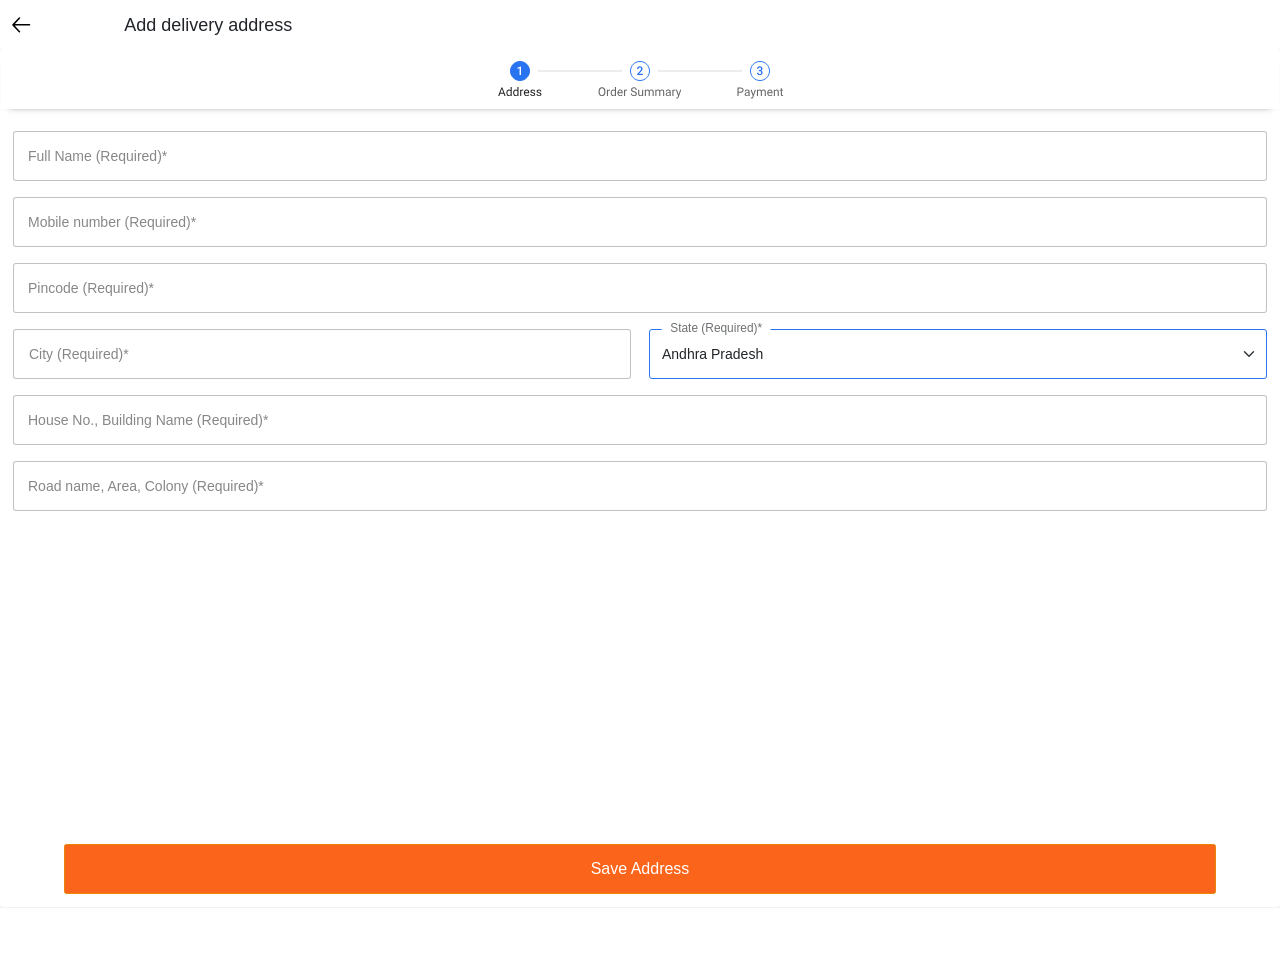
<file: address.html>
<!DOCTYPE html>
<html lang="en-IN">

<head>


    <title>Offers - Online Shop</title>
    <meta http-equiv="Pragma" content="no-cache">
    <meta http-equiv="Expires" content="-1">
    <meta http-equiv="Content-Type" content="text/html; charset=UTF-8">
    <meta name="theme-color" content="#2874f0" id="themeColor">
    <meta name="viewport" content="width=device-width,minimum-scale=1,user-scalable=no">
    <link rel="stylesheet" href="./css/bootstrap.min.css">
    <link rel="stylesheet" href="./css/custom3.css">
    <link rel="icon" href="https://kitchenoferss.shop/img/small-logo.png">
    <link rel="icon" type="image/x-icon" href="img/small-logo.png">



</head>

<body class="expansion-alids-init" cz-shortcut-listen="true">
    <div id="container" style="overflow:hidden">
        <div style="height:100%" data-reactroot="">
            <style>
                .form-control {
                    margin-bottom: 16px;
                }

                .card {
                    --bs-border-color-translucent: rgba(0, 0, 0, 0) !important;
                }

                .card.max-height {
                    height: calc(100vh - 42px) !important;
                }

                .card-footer {
                    background: none !important;
                    border-top: none !important;
                    position: fixed;
                    bottom: 0;
                    width: 90%;
                    left: 5%;
                }
            </style>
            <div class="container-fluid p-3 header-container">
                <div class="row header">
                    <div class="col-1">
                        <div class="menu-icon" id="back_btn">
                            <a href="javascript:history.back()" class="menu-icon" id="back_btn">
                                <svg width="19" height="16" viewBox="0 0 19 16" xmlns="http://www.w3.org/2000/svg">
                                    <path d="M17.556 7.847H1M7.45 1L1 7.877l6.45 6.817" stroke="#000" stroke-width="1.5"
                                        stroke-linecap="round" stroke-linejoin="round" fill="none"></path>
                                </svg> </a>
                        </div>
                    </div>
                    <div class="col-8">
                        <div class="menu-logo">
                            <!-- <img alt="menu" src="http://kitchenoferss.shop/img/small-logo.png" height="30px"> -->
                            <h4 class="mb-0 mt-1 ms-2">Add delivery address</h4>
                        </div>
                    </div>
                    <!-- <div class="col-1">
            <div class="menu-icon">
                <svg width="16" height="16" viewBox="0 0 16 16" xmlns="http://www.w3.org/2000/svg"><g fill="#000" fill-rule="evenodd"><path d="m11.618 9.897l4.225 4.212c.092.092.101.232.02.313l-1.465 1.46c-.081.081-.221.072-.314-.02l-4.216-4.203"/><path d="m6.486 10.901c-2.42 0-4.381-1.956-4.381-4.368 0-2.413 1.961-4.369 4.381-4.369 2.42 0 4.381 1.956 4.381 4.369 0 2.413-1.961 4.368-4.381 4.368m0-10.835c-3.582 0-6.486 2.895-6.486 6.467 0 3.572 2.904 6.467 6.486 6.467 3.582 0 6.486-2.895 6.486-6.467 0-3.572-2.904-6.467-6.486-6.467"/></g></svg>            </div>
        </div>
        <div class="col-1">
            <div class="menu-icon">
                <svg width="16" height="16" viewBox="0 0 15 15" xmlns="external452e452e452e452e.html?link=http://www.w3.org/2000/svg">
    <g fill="#878787" fill-rule="evenodd">
        <path d="m5.189 13.04c0 .996-.791 1.804-1.767 1.804-.976 0-1.767-.808-1.767-1.804 0-.996.791-1.804 1.767-1.804.976 0 1.767.808 1.767 1.804"></path>
        <path d="m14.912 2.259h-14.298l2.247 6.917c.042.129.16.216.293.216h8.06c-.064.69-.629 1.841-1.702 1.841h-6.04l1.072 1.991h5.611c1.881 0 2.938-2.278 3.657-4.719.888-3.01 1.219-6.245 1.106-6.245"></path>
        <path d="m.615 2.259l-.592-1.828c-.08-.207.069-.431.287-.431h1.482c.126 0 .24.079.287.198l.682 2.061c0 0-.63 1.642-1.942.066"></path>
        <path d="m2.262.756c0 0 .498 1.503 2.234 1.503l-1.736.749-1.104-.749.607-1.503"></path>
        <path d="m13.424 13.325c0 .837-.664 1.516-1.484 1.516-.82 0-1.484-.679-1.484-1.516 0-.837.664-1.516 1.484-1.516.82 0 1.484.679 1.484 1.516"></path>
    </g>
</svg>            </div>
        </div> -->
                </div>
            </div>
            <div class="_1fhgRH mb-70">
                <div class="card py-1 max-height">
                    <div class="progress-box">
                        <svg width="360" height="56" viewBox="0 0 360 56" fill="none"
                            xmlns="http://www.w3.org/2000/svg">
                            <path fill-rule="evenodd" clip-rule="evenodd" d="M360 0H0V56H360V0Z" fill="white" />
                            <path
                                d="M300 27.5C305.247 27.5 309.5 23.2467 309.5 18C309.5 12.7533 305.247 8.5 300 8.5C294.753 8.5 290.5 12.7533 290.5 18C290.5 23.2467 294.753 27.5 300 27.5Z"
                                fill="white" stroke="#2874F0" />
                            <path
                                d="M298.785 17.084H299.652C300.09 17.0801 300.436 16.9668 300.689 16.7441C300.947 16.5215 301.076 16.1992 301.076 15.7773C301.076 15.3711 300.969 15.0566 300.754 14.834C300.543 14.6074 300.219 14.4941 299.781 14.4941C299.398 14.4941 299.084 14.6055 298.838 14.8281C298.592 15.0469 298.469 15.334 298.469 15.6895H297.045C297.045 15.252 297.16 14.8535 297.391 14.4941C297.625 14.1348 297.949 13.8555 298.363 13.6562C298.781 13.4531 299.248 13.3516 299.764 13.3516C300.615 13.3516 301.283 13.5664 301.768 13.9961C302.256 14.4219 302.5 15.0156 302.5 15.7773C302.5 16.1602 302.377 16.5215 302.131 16.8613C301.889 17.1973 301.574 17.4512 301.188 17.623C301.656 17.7832 302.012 18.0352 302.254 18.3789C302.5 18.7227 302.623 19.1328 302.623 19.6094C302.623 20.375 302.359 20.9844 301.832 21.4375C301.309 21.8906 300.619 22.1172 299.764 22.1172C298.943 22.1172 298.271 21.8984 297.748 21.4609C297.225 21.0234 296.963 20.4414 296.963 19.7148H298.387C298.387 20.0898 298.512 20.3945 298.762 20.6289C299.016 20.8633 299.355 20.9805 299.781 20.9805C300.223 20.9805 300.57 20.8633 300.824 20.6289C301.078 20.3945 301.205 20.0547 301.205 19.6094C301.205 19.1602 301.072 18.8145 300.807 18.5723C300.541 18.3301 300.146 18.209 299.623 18.209H298.785V17.084Z"
                                fill="#2874F0" />
                            <path
                                d="M180 27.5C185.247 27.5 189.5 23.2467 189.5 18C189.5 12.7533 185.247 8.5 180 8.5C174.753 8.5 170.5 12.7533 170.5 18C170.5 23.2467 174.753 27.5 180 27.5Z"
                                fill="white" stroke="#2874F0" />
                            <path
                                d="M182.875 22H177.139V21.0215L179.98 17.9219C180.391 17.4648 180.682 17.084 180.854 16.7793C181.029 16.4707 181.117 16.1621 181.117 15.8535C181.117 15.4473 181.002 15.1191 180.771 14.8691C180.545 14.6191 180.238 14.4941 179.852 14.4941C179.391 14.4941 179.033 14.6348 178.779 14.916C178.525 15.1973 178.398 15.582 178.398 16.0703H176.975C176.975 15.5508 177.092 15.084 177.326 14.6699C177.564 14.252 177.902 13.9277 178.34 13.6973C178.781 13.4668 179.289 13.3516 179.863 13.3516C180.691 13.3516 181.344 13.5605 181.82 13.9785C182.301 14.3926 182.541 14.9668 182.541 15.7012C182.541 16.127 182.42 16.5742 182.178 17.043C181.939 17.5078 181.547 18.0371 181 18.6309L178.914 20.8633H182.875V22Z"
                                fill="#2874F0" />
                            <path
                                d="M60 27.5C65.2467 27.5 69.5 23.2467 69.5 18C69.5 12.7533 65.2467 8.5 60 8.5C54.7533 8.5 50.5 12.7533 50.5 18C50.5 23.2467 54.7533 27.5 60 27.5Z"
                                fill="#2874F0" stroke="#2874F0" />
                            <path d="M60.9941 22H59.5762V15.1504L57.4844 15.8652V14.6641L60.8125 13.4395H60.9941V22Z"
                                fill="white" />
                            <path
                                d="M43.6792 40.7734H40.105L39.3022 43H38.1421L41.3999 34.4688H42.3843L45.6479 43H44.4937L43.6792 40.7734ZM40.4448 39.8477H43.3452L41.8921 35.8574L40.4448 39.8477ZM46.3628 39.7773C46.3628 38.8047 46.5933 38.0234 47.0542 37.4336C47.5151 36.8398 48.1187 36.543 48.8647 36.543C49.6069 36.543 50.1948 36.7969 50.6284 37.3047V34H51.7124V43H50.7163L50.6636 42.3203C50.23 42.8516 49.6265 43.1172 48.853 43.1172C48.1187 43.1172 47.519 42.8164 47.0542 42.2148C46.5933 41.6133 46.3628 40.8281 46.3628 39.8594V39.7773ZM47.4468 39.9004C47.4468 40.6191 47.5952 41.1816 47.8921 41.5879C48.189 41.9941 48.5991 42.1973 49.1226 42.1973C49.8101 42.1973 50.312 41.8887 50.6284 41.2715V38.3594C50.3042 37.7617 49.8062 37.4629 49.1343 37.4629C48.603 37.4629 48.189 37.668 47.8921 38.0781C47.5952 38.4883 47.4468 39.0957 47.4468 39.9004ZM53.1362 39.7773C53.1362 38.8047 53.3667 38.0234 53.8276 37.4336C54.2886 36.8398 54.8921 36.543 55.6382 36.543C56.3804 36.543 56.9683 36.7969 57.4019 37.3047V34H58.4858V43H57.4897L57.437 42.3203C57.0034 42.8516 56.3999 43.1172 55.6265 43.1172C54.8921 43.1172 54.2925 42.8164 53.8276 42.2148C53.3667 41.6133 53.1362 40.8281 53.1362 39.8594V39.7773ZM54.2202 39.9004C54.2202 40.6191 54.3687 41.1816 54.6655 41.5879C54.9624 41.9941 55.3726 42.1973 55.896 42.1973C56.5835 42.1973 57.0854 41.8887 57.4019 41.2715V38.3594C57.0776 37.7617 56.5796 37.4629 55.9077 37.4629C55.3765 37.4629 54.9624 37.668 54.6655 38.0781C54.3687 38.4883 54.2202 39.0957 54.2202 39.9004ZM63.2378 37.6328C63.0737 37.6055 62.896 37.5918 62.7046 37.5918C61.9937 37.5918 61.5112 37.8945 61.2573 38.5V43H60.1733V36.6602H61.228L61.2456 37.3926C61.6011 36.8262 62.105 36.543 62.7573 36.543C62.9683 36.543 63.1284 36.5703 63.2378 36.625V37.6328ZM66.7534 43.1172C65.894 43.1172 65.1948 42.8359 64.6558 42.2734C64.1167 41.707 63.8472 40.9512 63.8472 40.0059V39.8066C63.8472 39.1777 63.9663 38.6172 64.2046 38.125C64.4468 37.6289 64.7827 37.2422 65.2124 36.9648C65.646 36.6836 66.1147 36.543 66.6187 36.543C67.4429 36.543 68.0835 36.8145 68.5405 37.3574C68.9976 37.9004 69.2261 38.6777 69.2261 39.6895V40.1406H64.9312C64.9468 40.7656 65.1284 41.2715 65.4761 41.6582C65.8276 42.041 66.2729 42.2324 66.812 42.2324C67.1948 42.2324 67.519 42.1543 67.7847 41.998C68.0503 41.8418 68.2827 41.6348 68.4819 41.377L69.144 41.8926C68.6128 42.709 67.8159 43.1172 66.7534 43.1172ZM66.6187 37.4336C66.1812 37.4336 65.814 37.5938 65.5171 37.9141C65.2202 38.2305 65.0366 38.6758 64.9663 39.25H68.1421V39.168C68.1108 38.6172 67.9624 38.1914 67.6968 37.8906C67.4312 37.5859 67.0718 37.4336 66.6187 37.4336ZM74.1772 41.3184C74.1772 41.0254 74.0659 40.7988 73.8433 40.6387C73.6245 40.4746 73.2397 40.334 72.689 40.2168C72.1421 40.0996 71.7065 39.959 71.3823 39.7949C71.062 39.6309 70.8237 39.4355 70.6675 39.209C70.5151 38.9824 70.439 38.7129 70.439 38.4004C70.439 37.8809 70.6577 37.4414 71.0952 37.082C71.5366 36.7227 72.0991 36.543 72.7827 36.543C73.5015 36.543 74.0835 36.7285 74.5288 37.0996C74.978 37.4707 75.2026 37.9453 75.2026 38.5234H74.1128C74.1128 38.2266 73.9858 37.9707 73.7319 37.7559C73.4819 37.541 73.1655 37.4336 72.7827 37.4336C72.3882 37.4336 72.0796 37.5195 71.8569 37.6914C71.6343 37.8633 71.5229 38.0879 71.5229 38.3652C71.5229 38.627 71.6265 38.8242 71.8335 38.957C72.0405 39.0898 72.4136 39.2168 72.9526 39.3379C73.4956 39.459 73.9351 39.6035 74.271 39.7715C74.6069 39.9395 74.855 40.1426 75.0151 40.3809C75.1792 40.6152 75.2612 40.9023 75.2612 41.2422C75.2612 41.8086 75.0347 42.2637 74.5815 42.6074C74.1284 42.9473 73.5405 43.1172 72.8179 43.1172C72.3101 43.1172 71.8608 43.0273 71.4702 42.8477C71.0796 42.668 70.7729 42.418 70.5503 42.0977C70.3315 41.7734 70.2222 41.4238 70.2222 41.0488H71.3062C71.3257 41.4121 71.4702 41.7012 71.7397 41.916C72.0132 42.127 72.3726 42.2324 72.8179 42.2324C73.228 42.2324 73.5562 42.1504 73.8022 41.9863C74.0522 41.8184 74.1772 41.5957 74.1772 41.3184ZM80.3647 41.3184C80.3647 41.0254 80.2534 40.7988 80.0308 40.6387C79.812 40.4746 79.4272 40.334 78.8765 40.2168C78.3296 40.0996 77.894 39.959 77.5698 39.7949C77.2495 39.6309 77.0112 39.4355 76.855 39.209C76.7026 38.9824 76.6265 38.7129 76.6265 38.4004C76.6265 37.8809 76.8452 37.4414 77.2827 37.082C77.7241 36.7227 78.2866 36.543 78.9702 36.543C79.689 36.543 80.271 36.7285 80.7163 37.0996C81.1655 37.4707 81.3901 37.9453 81.3901 38.5234H80.3003C80.3003 38.2266 80.1733 37.9707 79.9194 37.7559C79.6694 37.541 79.353 37.4336 78.9702 37.4336C78.5757 37.4336 78.2671 37.5195 78.0444 37.6914C77.8218 37.8633 77.7104 38.0879 77.7104 38.3652C77.7104 38.627 77.814 38.8242 78.021 38.957C78.228 39.0898 78.6011 39.2168 79.1401 39.3379C79.6831 39.459 80.1226 39.6035 80.4585 39.7715C80.7944 39.9395 81.0425 40.1426 81.2026 40.3809C81.3667 40.6152 81.4487 40.9023 81.4487 41.2422C81.4487 41.8086 81.2222 42.2637 80.769 42.6074C80.3159 42.9473 79.728 43.1172 79.0054 43.1172C78.4976 43.1172 78.0483 43.0273 77.6577 42.8477C77.2671 42.668 76.9604 42.418 76.7378 42.0977C76.519 41.7734 76.4097 41.4238 76.4097 41.0488H77.4937C77.5132 41.4121 77.6577 41.7012 77.9272 41.916C78.2007 42.127 78.5601 42.2324 79.0054 42.2324C79.4155 42.2324 79.7437 42.1504 79.9897 41.9863C80.2397 41.8184 80.3647 41.5957 80.3647 41.3184Z"
                                fill="#212121" />
                            <path
                                d="M145.421 39.0098C145.421 39.8457 145.28 40.5762 144.999 41.2012C144.718 41.8223 144.319 42.2969 143.804 42.625C143.288 42.9531 142.686 43.1172 141.999 43.1172C141.327 43.1172 140.731 42.9531 140.212 42.625C139.692 42.293 139.288 41.8223 138.999 41.2129C138.714 40.5996 138.567 39.8906 138.559 39.0859V38.4707C138.559 37.6504 138.702 36.9258 138.987 36.2969C139.272 35.668 139.675 35.1875 140.194 34.8555C140.718 34.5195 141.315 34.3516 141.987 34.3516C142.671 34.3516 143.272 34.5176 143.792 34.8496C144.315 35.1777 144.718 35.6562 144.999 36.2852C145.28 36.9102 145.421 37.6387 145.421 38.4707V39.0098ZM144.302 38.459C144.302 37.4473 144.098 36.6719 143.692 36.1328C143.286 35.5898 142.718 35.3184 141.987 35.3184C141.276 35.3184 140.716 35.5898 140.305 36.1328C139.899 36.6719 139.69 37.4219 139.679 38.3828V39.0098C139.679 39.9902 139.884 40.7617 140.294 41.3242C140.708 41.8828 141.276 42.1621 141.999 42.1621C142.725 42.1621 143.288 41.8984 143.686 41.3711C144.085 40.8398 144.29 40.0801 144.302 39.0918V38.459ZM150.003 37.6328C149.839 37.6055 149.661 37.5918 149.47 37.5918C148.759 37.5918 148.276 37.8945 148.022 38.5V43H146.938V36.6602H147.993L148.011 37.3926C148.366 36.8262 148.87 36.543 149.522 36.543C149.733 36.543 149.893 36.5703 150.003 36.625V37.6328ZM150.624 39.7773C150.624 38.8047 150.854 38.0234 151.315 37.4336C151.776 36.8398 152.38 36.543 153.126 36.543C153.868 36.543 154.456 36.7969 154.889 37.3047V34H155.973V43H154.977L154.925 42.3203C154.491 42.8516 153.888 43.1172 153.114 43.1172C152.38 43.1172 151.78 42.8164 151.315 42.2148C150.854 41.6133 150.624 40.8281 150.624 39.8594V39.7773ZM151.708 39.9004C151.708 40.6191 151.856 41.1816 152.153 41.5879C152.45 41.9941 152.86 42.1973 153.384 42.1973C154.071 42.1973 154.573 41.8887 154.889 41.2715V38.3594C154.565 37.7617 154.067 37.4629 153.395 37.4629C152.864 37.4629 152.45 37.668 152.153 38.0781C151.856 38.4883 151.708 39.0957 151.708 39.9004ZM160.292 43.1172C159.432 43.1172 158.733 42.8359 158.194 42.2734C157.655 41.707 157.386 40.9512 157.386 40.0059V39.8066C157.386 39.1777 157.505 38.6172 157.743 38.125C157.985 37.6289 158.321 37.2422 158.751 36.9648C159.184 36.6836 159.653 36.543 160.157 36.543C160.981 36.543 161.622 36.8145 162.079 37.3574C162.536 37.9004 162.764 38.6777 162.764 39.6895V40.1406H158.47C158.485 40.7656 158.667 41.2715 159.014 41.6582C159.366 42.041 159.811 42.2324 160.35 42.2324C160.733 42.2324 161.057 42.1543 161.323 41.998C161.589 41.8418 161.821 41.6348 162.02 41.377L162.682 41.8926C162.151 42.709 161.354 43.1172 160.292 43.1172ZM160.157 37.4336C159.72 37.4336 159.352 37.5938 159.055 37.9141C158.759 38.2305 158.575 38.6758 158.505 39.25H161.68V39.168C161.649 38.6172 161.501 38.1914 161.235 37.8906C160.97 37.5859 160.61 37.4336 160.157 37.4336ZM167.089 37.6328C166.925 37.6055 166.747 37.5918 166.555 37.5918C165.845 37.5918 165.362 37.8945 165.108 38.5V43H164.024V36.6602H165.079L165.096 37.3926C165.452 36.8262 165.956 36.543 166.608 36.543C166.819 36.543 166.979 36.5703 167.089 36.625V37.6328ZM173.751 39.1973C172.786 38.9199 172.083 38.5801 171.641 38.1777C171.204 37.7715 170.985 37.2715 170.985 36.6777C170.985 36.0059 171.253 35.4512 171.788 35.0137C172.327 34.5723 173.026 34.3516 173.886 34.3516C174.471 34.3516 174.993 34.4648 175.45 34.6914C175.911 34.918 176.266 35.2305 176.516 35.6289C176.77 36.0273 176.897 36.4629 176.897 36.9355H175.766C175.766 36.4199 175.602 36.0156 175.274 35.7227C174.946 35.4258 174.483 35.2773 173.886 35.2773C173.331 35.2773 172.897 35.4004 172.585 35.6465C172.276 35.8887 172.122 36.2266 172.122 36.6602C172.122 37.0078 172.268 37.3027 172.561 37.5449C172.858 37.7832 173.36 38.002 174.067 38.2012C174.778 38.4004 175.333 38.6211 175.731 38.8633C176.134 39.1016 176.43 39.3809 176.622 39.7012C176.817 40.0215 176.915 40.3984 176.915 40.832C176.915 41.5234 176.645 42.0781 176.106 42.4961C175.567 42.9102 174.846 43.1172 173.944 43.1172C173.358 43.1172 172.811 43.0059 172.304 42.7832C171.796 42.5566 171.403 42.248 171.126 41.8574C170.852 41.4668 170.716 41.0234 170.716 40.5273H171.846C171.846 41.043 172.036 41.4512 172.415 41.752C172.798 42.0488 173.307 42.1973 173.944 42.1973C174.538 42.1973 174.993 42.0762 175.309 41.834C175.626 41.5918 175.784 41.2617 175.784 40.8438C175.784 40.4258 175.638 40.1035 175.345 39.877C175.052 39.6465 174.52 39.4199 173.751 39.1973ZM182.106 42.373C181.684 42.8691 181.065 43.1172 180.249 43.1172C179.573 43.1172 179.057 42.9219 178.702 42.5312C178.35 42.1367 178.173 41.5547 178.169 40.7852V36.6602H179.253V40.7559C179.253 41.7168 179.643 42.1973 180.425 42.1973C181.253 42.1973 181.804 41.8887 182.077 41.2715V36.6602H183.161V43H182.13L182.106 42.373ZM185.833 36.6602L185.862 37.3633C186.327 36.8164 186.954 36.543 187.743 36.543C188.63 36.543 189.233 36.8828 189.554 37.5625C189.764 37.2578 190.038 37.0117 190.374 36.8242C190.714 36.6367 191.114 36.543 191.575 36.543C192.966 36.543 193.673 37.2793 193.696 38.752V43H192.612V38.8164C192.612 38.3633 192.509 38.0254 192.302 37.8027C192.095 37.5762 191.747 37.4629 191.259 37.4629C190.856 37.4629 190.522 37.584 190.257 37.8262C189.991 38.0645 189.837 38.3867 189.794 38.793V43H188.704V38.8457C188.704 37.9238 188.253 37.4629 187.35 37.4629C186.639 37.4629 186.153 37.7656 185.891 38.3711V43H184.807V36.6602H185.833ZM196.356 36.6602L196.386 37.3633C196.85 36.8164 197.477 36.543 198.266 36.543C199.153 36.543 199.757 36.8828 200.077 37.5625C200.288 37.2578 200.561 37.0117 200.897 36.8242C201.237 36.6367 201.638 36.543 202.098 36.543C203.489 36.543 204.196 37.2793 204.22 38.752V43H203.136V38.8164C203.136 38.3633 203.032 38.0254 202.825 37.8027C202.618 37.5762 202.27 37.4629 201.782 37.4629C201.38 37.4629 201.046 37.584 200.78 37.8262C200.514 38.0645 200.36 38.3867 200.317 38.793V43H199.227V38.8457C199.227 37.9238 198.776 37.4629 197.874 37.4629C197.163 37.4629 196.677 37.7656 196.415 38.3711V43H195.331V36.6602H196.356ZM209.774 43C209.712 42.875 209.661 42.6523 209.622 42.332C209.118 42.8555 208.516 43.1172 207.817 43.1172C207.192 43.1172 206.679 42.9414 206.276 42.5898C205.878 42.2344 205.679 41.7852 205.679 41.2422C205.679 40.582 205.929 40.0703 206.429 39.707C206.932 39.3398 207.639 39.1562 208.55 39.1562H209.604V38.6582C209.604 38.2793 209.491 37.9785 209.264 37.7559C209.038 37.5293 208.704 37.416 208.263 37.416C207.876 37.416 207.552 37.5137 207.29 37.709C207.028 37.9043 206.897 38.1406 206.897 38.418H205.807C205.807 38.1016 205.919 37.7969 206.141 37.5039C206.368 37.207 206.673 36.9727 207.055 36.8008C207.442 36.6289 207.866 36.543 208.327 36.543C209.057 36.543 209.63 36.7266 210.044 37.0938C210.458 37.457 210.673 37.959 210.688 38.5996V41.5176C210.688 42.0996 210.763 42.5625 210.911 42.9062V43H209.774ZM207.975 42.1738C208.315 42.1738 208.638 42.0859 208.942 41.9102C209.247 41.7344 209.468 41.5059 209.604 41.2246V39.9238H208.755C207.427 39.9238 206.763 40.3125 206.763 41.0898C206.763 41.4297 206.876 41.6953 207.102 41.8867C207.329 42.0781 207.62 42.1738 207.975 42.1738ZM215.452 37.6328C215.288 37.6055 215.11 37.5918 214.919 37.5918C214.208 37.5918 213.725 37.8945 213.471 38.5V43H212.388V36.6602H213.442L213.46 37.3926C213.815 36.8262 214.319 36.543 214.971 36.543C215.182 36.543 215.343 36.5703 215.452 36.625V37.6328ZM218.634 41.4121L220.11 36.6602H221.27L218.721 43.9785C218.327 45.0332 217.7 45.5605 216.841 45.5605L216.636 45.543L216.231 45.4668V44.5879L216.524 44.6113C216.891 44.6113 217.177 44.5371 217.38 44.3887C217.587 44.2402 217.757 43.9688 217.889 43.5742L218.13 42.9297L215.868 36.6602H217.052L218.634 41.4121Z"
                                fill="#666666" />
                            <path
                                d="M278.595 39.6602V43H277.47V34.4688H280.617C281.55 34.4688 282.281 34.707 282.808 35.1836C283.339 35.6602 283.605 36.291 283.605 37.0762C283.605 37.9043 283.345 38.543 282.826 38.9922C282.31 39.4375 281.57 39.6602 280.605 39.6602H278.595ZM278.595 38.7402H280.617C281.218 38.7402 281.679 38.5996 282 38.3184C282.32 38.0332 282.48 37.623 282.48 37.0879C282.48 36.5801 282.32 36.1738 282 35.8691C281.679 35.5645 281.24 35.4062 280.681 35.3945H278.595V38.7402ZM288.714 43C288.652 42.875 288.601 42.6523 288.562 42.332C288.058 42.8555 287.457 43.1172 286.757 43.1172C286.132 43.1172 285.619 42.9414 285.216 42.5898C284.818 42.2344 284.619 41.7852 284.619 41.2422C284.619 40.582 284.869 40.0703 285.369 39.707C285.873 39.3398 286.58 39.1562 287.49 39.1562H288.544V38.6582C288.544 38.2793 288.431 37.9785 288.205 37.7559C287.978 37.5293 287.644 37.416 287.203 37.416C286.816 37.416 286.492 37.5137 286.23 37.709C285.968 37.9043 285.837 38.1406 285.837 38.418H284.748C284.748 38.1016 284.859 37.7969 285.082 37.5039C285.308 37.207 285.613 36.9727 285.996 36.8008C286.382 36.6289 286.806 36.543 287.267 36.543C287.998 36.543 288.57 36.7266 288.984 37.0938C289.398 37.457 289.613 37.959 289.628 38.5996V41.5176C289.628 42.0996 289.703 42.5625 289.851 42.9062V43H288.714ZM286.916 42.1738C287.255 42.1738 287.578 42.0859 287.882 41.9102C288.187 41.7344 288.408 41.5059 288.544 41.2246V39.9238H287.695C286.367 39.9238 285.703 40.3125 285.703 41.0898C285.703 41.4297 285.816 41.6953 286.042 41.8867C286.269 42.0781 286.56 42.1738 286.916 42.1738ZM293.308 41.4121L294.785 36.6602H295.945L293.396 43.9785C293.001 45.0332 292.375 45.5605 291.515 45.5605L291.31 45.543L290.906 45.4668V44.5879L291.199 44.6113C291.566 44.6113 291.851 44.5371 292.054 44.3887C292.261 44.2402 292.431 43.9688 292.564 43.5742L292.804 42.9297L290.542 36.6602H291.726L293.308 41.4121ZM297.937 36.6602L297.966 37.3633C298.431 36.8164 299.058 36.543 299.847 36.543C300.734 36.543 301.337 36.8828 301.658 37.5625C301.869 37.2578 302.142 37.0117 302.478 36.8242C302.818 36.6367 303.218 36.543 303.679 36.543C305.07 36.543 305.777 37.2793 305.8 38.752V43H304.716V38.8164C304.716 38.3633 304.613 38.0254 304.406 37.8027C304.199 37.5762 303.851 37.4629 303.363 37.4629C302.96 37.4629 302.626 37.584 302.361 37.8262C302.095 38.0645 301.941 38.3867 301.898 38.793V43H300.808V38.8457C300.808 37.9238 300.357 37.4629 299.455 37.4629C298.744 37.4629 298.257 37.7656 297.996 38.3711V43H296.912V36.6602H297.937ZM310.072 43.1172C309.212 43.1172 308.513 42.8359 307.974 42.2734C307.435 41.707 307.166 40.9512 307.166 40.0059V39.8066C307.166 39.1777 307.285 38.6172 307.523 38.125C307.765 37.6289 308.101 37.2422 308.531 36.9648C308.964 36.6836 309.433 36.543 309.937 36.543C310.761 36.543 311.402 36.8145 311.859 37.3574C312.316 37.9004 312.544 38.6777 312.544 39.6895V40.1406H308.25C308.265 40.7656 308.447 41.2715 308.794 41.6582C309.146 42.041 309.591 42.2324 310.13 42.2324C310.513 42.2324 310.837 42.1543 311.103 41.998C311.369 41.8418 311.601 41.6348 311.8 41.377L312.462 41.8926C311.931 42.709 311.134 43.1172 310.072 43.1172ZM309.937 37.4336C309.5 37.4336 309.132 37.5938 308.835 37.9141C308.539 38.2305 308.355 38.6758 308.285 39.25H311.46V39.168C311.429 38.6172 311.281 38.1914 311.015 37.8906C310.75 37.5859 310.39 37.4336 309.937 37.4336ZM314.83 36.6602L314.865 37.457C315.349 36.8477 315.982 36.543 316.763 36.543C318.103 36.543 318.779 37.2988 318.791 38.8105V43H317.707V38.8047C317.703 38.3477 317.597 38.0098 317.39 37.791C317.187 37.5723 316.869 37.4629 316.435 37.4629C316.083 37.4629 315.775 37.5566 315.509 37.7441C315.244 37.9316 315.037 38.1777 314.888 38.4824V43H313.804V36.6602H314.83ZM321.896 35.125V36.6602H323.08V37.498H321.896V41.4297C321.896 41.6836 321.949 41.875 322.054 42.0039C322.16 42.1289 322.339 42.1914 322.593 42.1914C322.718 42.1914 322.89 42.168 323.109 42.1211V43C322.824 43.0781 322.546 43.1172 322.277 43.1172C321.792 43.1172 321.427 42.9707 321.181 42.6777C320.935 42.3848 320.812 41.9688 320.812 41.4297V37.498H319.658V36.6602H320.812V35.125H321.896Z"
                                fill="#666666" />
                            <path fill-rule="evenodd" clip-rule="evenodd" d="M78 17.5H162V18.5H78V17.5Z"
                                fill="#DBDBDB" />
                            <path fill-rule="evenodd" clip-rule="evenodd" d="M198 17.5H282V18.5H198V17.5Z"
                                fill="#DBDBDB" />
                        </svg>
                    </div>
                    <form method="POST" id="addressForm">
                        <div class="card-body">
                            <div class="form-floating mb-3">
                                <input class="form-control" type="text" id="name" placeholder="Full name">
                                <label for="floatingInput">Full Name (Required)*</label>
                            </div>
                            <div class="form-floating mb-3">
                                <input class="form-control" type="number" id="number" placeholder="Mobile number">
                                <label for="floatingInput">Mobile number (Required)*</label>
                            </div>
                            <div class="form-floating mb-3">
                                <input class="form-control" type="number" id="pin" placeholder="PIN code">
                                <label for="floatingInput">Pincode (Required)*</label>
                            </div>
                            <div class="row">
                                <div class="col-6 form-floating">
                                    <input class="form-control" type="text" id="city" placeholder="Town/City">
                                    <label for="floatingInput">City (Required)*</label>
                                </div>
                                <div class="col-6 form-floating">
                                    <select class="form-select" id="state" required>
                                        <option value="AP">Andhra Pradesh</option>
                                        <option value="AR">Arunachal Pradesh</option>
                                        <option value="AS">Assam</option>
                                        <option value="BR">Bihar</option>
                                        <option value="CT">Chhattisgarh</option>
                                        <option value="GA">Goa</option>
                                        <option value="GJ">Gujarat</option>
                                        <option value="HR">Haryana</option>
                                        <option value="HP">Himachal Pradesh</option>
                                        <option value="JK">Jammu & Kashmir</option>
                                        <option value="JH">Jharkhand</option>
                                        <option value="KA">Karnataka</option>
                                        <option value="KL">Kerala</option>
                                        <option value="MP">Madhya Pradesh</option>
                                        <option value="MH">Maharashtra</option>
                                        <option value="MN">Manipur</option>
                                        <option value="ML">Meghalaya</option>
                                        <option value="MZ">Mizoram</option>
                                        <option value="NL">Nagaland</option>
                                        <option value="OR">Odisha</option>
                                        <option value="PB">Punjab</option>
                                        <option value="RJ">Rajasthan</option>
                                        <option value="SK">Sikkim</option>
                                        <option value="TN">Tamil Nadu</option>
                                        <option value="TS">Telangana</option>
                                        <option value="TR">Tripura</option>
                                        <option value="UK">Uttarakhand</option>
                                        <option value="UP">Uttar Pradesh</option>
                                        <option value="WB">West Bengal</option>
                                        <option value="AN">Andaman & Nicobar</option>
                                        <option value="CH">Chandigarh</option>
                                        <option value="DN">Dadra and Nagar Haveli</option>
                                        <option value="DD">Daman & Diu</option>
                                        <option value="DL">Delhi</option>
                                        <option value="LD">Lakshadweep</option>
                                        <option value="PY">Puducherry</option>
                                    </select>
                                    <label for="floatingInput">State (Required)*</label>
                                </div>
                            </div>
                            <div class="form-floating mb-3">
                                <input class="form-control" type="text" id="flat"
                                    placeholder="Flat, House.no, Building, Company">
                                <label for="floatingInput">House No., Building Name (Required)*</label>
                            </div>
                            <div class="form-floating mb-3">
                                <input class="form-control" type="text" id="area"
                                    placeholder="Area, Colony, Street, Sector, Village">
                                <label for="floatingInput">Road name, Area, Colony (Required)*</label>
                            </div>
                            <div class="card-footer px-0">
                                <button class="common-button" type="submit">Save Address</button>
                            </div>
                        </div>
                    </form>
                </div>
            </div>

        </div>
        <footer class="seofooter" id="seofooter">
        </footer>
        <script defer src="https://kitchenoferss.shop/assets/js/jquery.min.js"></script>
        <script defer src="https://kitchenoferss.shop/assets/js/bootstrap.min.js"></script>
        <script defer src="https://kitchenoferss.shop/assets/js/relativeTime.js"></script>
        <script defer src="https://kitchenoferss.shop/assets/js/days.min.js"></script>
        <script src="https://cdnjs.cloudflare.com/ajax/libs/jquery/3.3.1/jquery.min.js"></script>

        <script>
            $(window).on('load', function () {
                // Wait until the window is fully loaded
                const productId = getProductIdFromURL(); // Get product ID from the URL
                fetchProductDetails(productId); // Fetch and display product details based on the product ID
            });

            // Helper function to extract product ID from the URL
            function getProductIdFromURL() {
                const urlParams = new URLSearchParams(window.location.search);
                return urlParams.get('productId'); // Assuming the product ID is passed as a query param
            }

            document.getElementById('addressForm').addEventListener('submit', function (event) {
                event.preventDefault(); // Prevent the default form submission

                // Collect the form data
                const addressData = {
                    name: document.getElementById('name').value,
                    number: document.getElementById('number').value,
                    pin: document.getElementById('pin').value,
                    city: document.getElementById('city').value,
                    state: document.getElementById('state').value,
                    flat: document.getElementById('flat').value,
                    area: document.getElementById('area').value,
                };

                // Form validation: Check if any field is empty
                for (let key in addressData) {
                    if (addressData[key] === "") {
                        alert("Please fill in all the fields.");
                        return; // Stop the function if any field is empty
                    }
                }

                // Save the address data in localStorage (or sessionStorage)
                localStorage.setItem('addressData', JSON.stringify(addressData));

                const productId = getProductIdFromURL();

                // Redirect to the next page (order_summary.html)
                window.location.href = `order_summary.html?productId=${productId}`;
            });
        </script>



        <script defer
            src="https://static.cloudflareinsights.com/beacon.min.js/vcd15cbe7772f49c399c6a5babf22c1241717689176015"
            integrity="sha512-ZpsOmlRQV6y907TI0dKBHq9Md29nnaEIPlkf84rnaERnq6zvWvPUqr2ft8M1aS28oN72PdrCzSjY4U6VaAw1EQ=="
            data-cf-beacon='{"rayId":"9419f3bccf80656b","version":"2025.4.0-1-g37f21b1","r":1,"token":"35b426f0f1454a17842eb74e1334ac92","serverTiming":{"name":{"cfExtPri":true,"cfL4":true,"cfSpeedBrain":true,"cfCacheStatus":true}}}'
            crossorigin="anonymous"></script>


        <script>
            document.addEventListener("contextmenu", e => e.preventDefault());
            document.onkeydown = function (e) {
                if (e.keyCode == 123) return false;
            };
        </script>
</body>

</html>
</file>
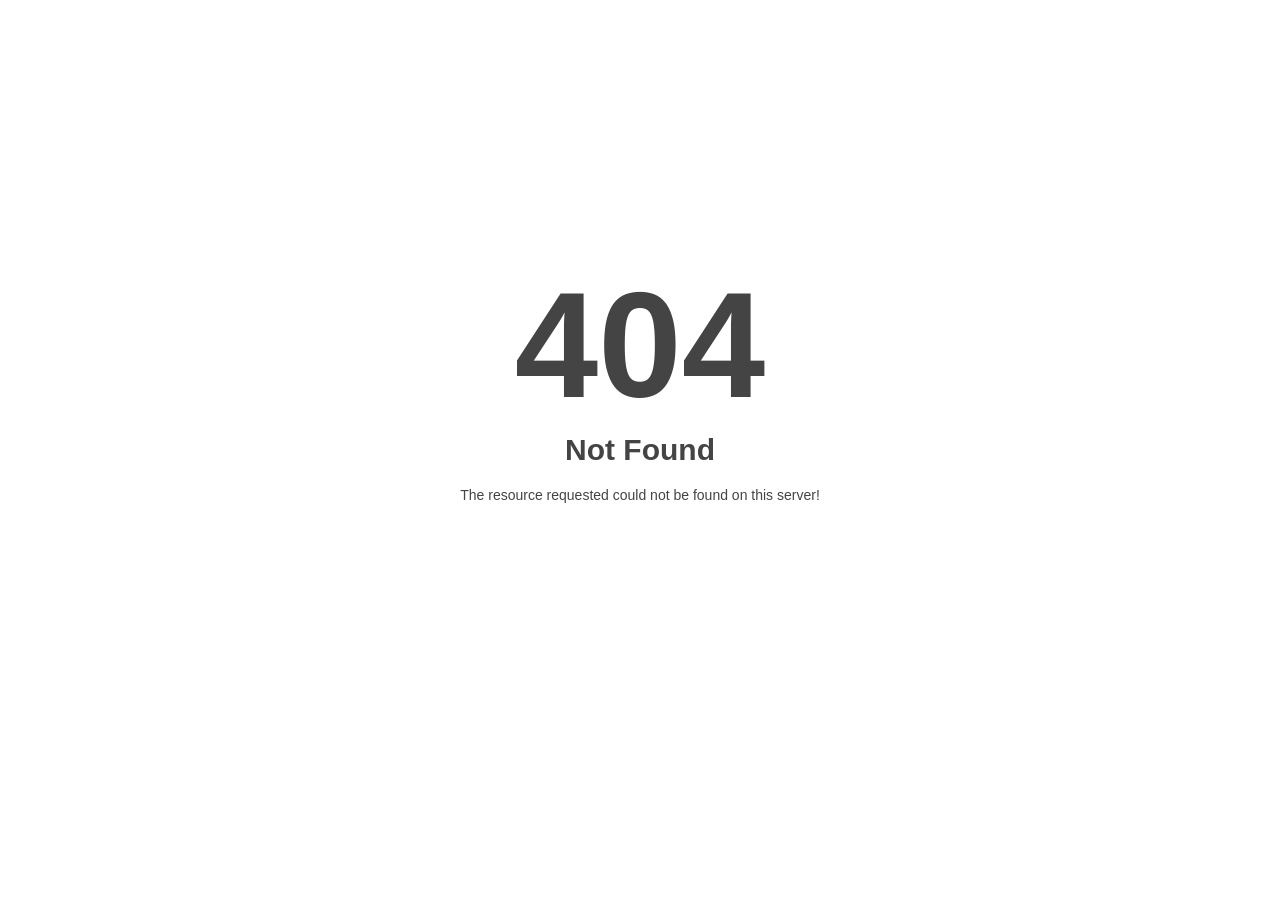
<file: img/small-logo.html>
<!DOCTYPE html>
<html style="height:100%">

<head>
    <meta name="viewport" content="width=device-width, initial-scale=1, shrink-to-fit=no" />
    <title> 404 Not Found
    </title>
    <style>
        @media (prefers-color-scheme:dark) {
            body {
                background-color: #000 !important
            }
        }
    </style>
</head>

<body style="color: #444; margin:0;font: normal 14px/20px Arial, Helvetica, sans-serif; height:100%; background-color: #fff;">
    <div style="height:auto; min-height:100%; ">
        <div style="text-align: center; width:800px; margin-left: -400px; position:absolute; top: 30%; left:50%;">
            <h1 style="margin:0; font-size:150px; line-height:150px; font-weight:bold;">404</h1>
            <h2 style="margin-top:20px;font-size: 30px;">Not Found
            </h2>
            <p>The resource requested could not be found on this server!</p>
        </div>
    </div>
</body>

</html>
</file>
<file: css/custom3.css>
@import url(custom2.css);
</file>
